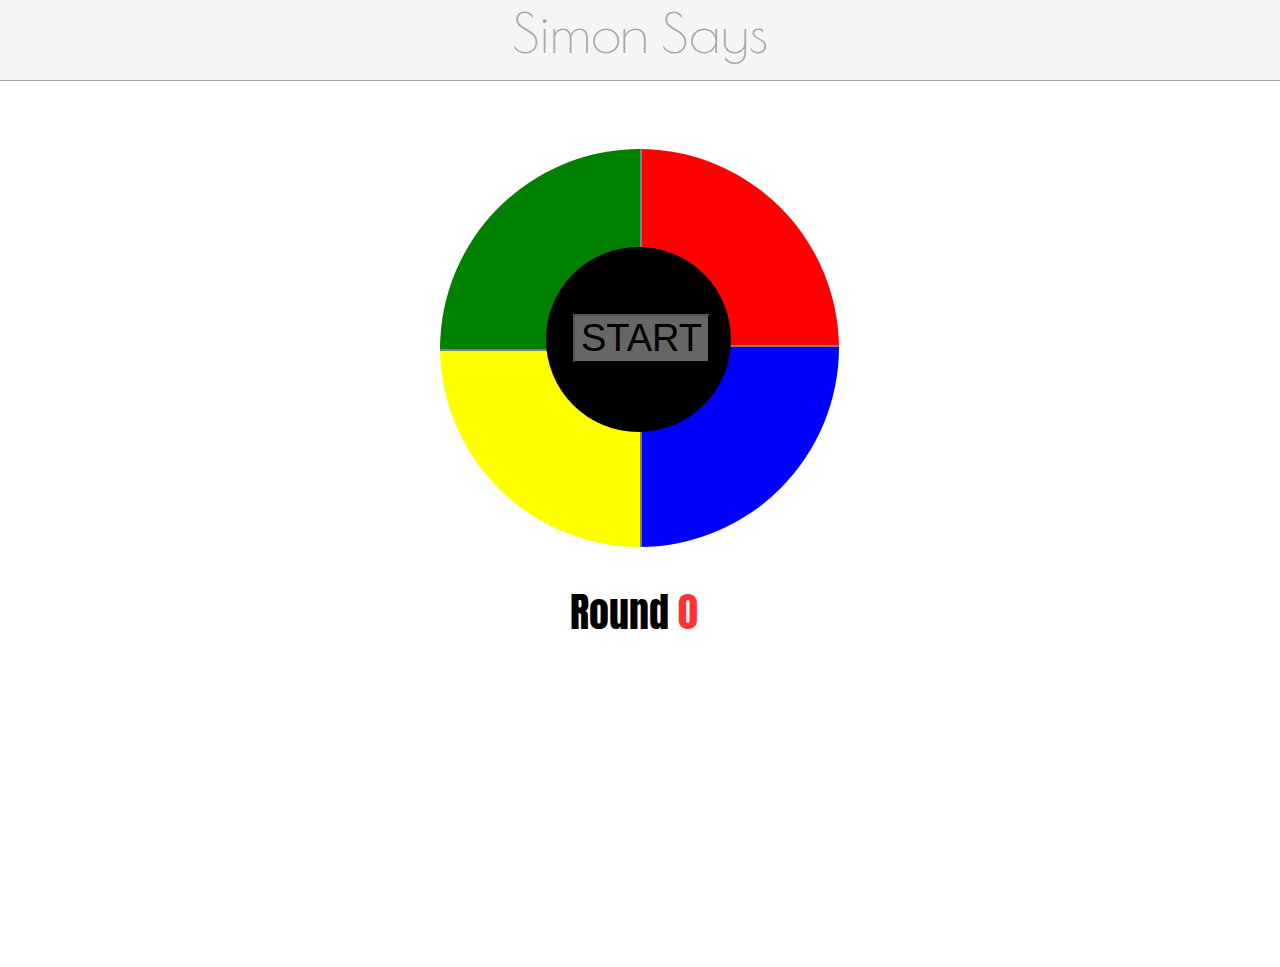
<file: index.html>
<!DOCTYPE html>
<html>
<head>
	<meta charset="utf-8">
	<meta http-equiv="X-UA-Compatible" content="IE=edge">
	<title>Simon</title>
	<link rel="stylesheet" href="style.css">
	<link href='https://fonts.googleapis.com/css?family=Poiret+One' rel='stylesheet' type='text/css'>
	<link href='https://fonts.googleapis.com/css?family=Anton' rel='stylesheet' type='text/css'>
</head>
<body>
	  <header>
	  	<h2>Simon Says</h2>

	  </header>
	  <section class="container">
	  	<div class= "simon-body">
	  		<ul>
	  			<li><h3 class="h3-div"></h3></li>
	  			<li class="red" ></li>
	  			<li class="blue"></li>
	  			<li class="yellow"></li>
	  			<li class="green"></li>
	  		</ul>
	  		<div class="center"><button id="start">START</button></div>
	  		<div class="round">Round&nbsp;<span>0</span></div>
	  	</div> 

     </section>

</body>
<script type="text/javascript" src="jquery.js"></script>
<script type="text/javascript" src="app.js"></script>
</html>
</file>
<file: style.css>
/* http://meyerweb.com/eric/tools/css/reset/ 
   v2.0 | 20110126
   License: none (public domain)
*/

html, body, div, span, applet, object, iframe,
h1, h2, h3, h4, h5, h6, p, blockquote, pre,
a, abbr, acronym, address, big, cite, code,
del, dfn, em, img, ins, kbd, q, s, samp,
small, strike, strong, sub, sup, tt, var,
b, u, i, center,
dl, dt, dd, ol, ul, li,
fieldset, form, label, legend,
table, caption, tbody, tfoot, thead, tr, th, td,
article, aside, canvas, details, embed, 
figure, figcaption, footer, header, hgroup, 
menu, nav, output, ruby, section, summary,
time, mark, audio, video {
	margin: 0;
	padding: 0;
	border: 0;
	font-size: 100%;
	font: inherit;
	vertical-align: baseline;
}
/* HTML5 display-role reset for older browsers */
article, aside, details, figcaption, figure, 
footer, header, hgroup, menu, nav, section {
	display: block;
}
body {
	line-height: 1;
}
ol, ul {
	list-style: none;
}
blockquote, q {
	quotes: none;
}
blockquote:before, blockquote:after,
q:before, q:after {
	content: '';
	content: none;
}
table {
	border-collapse: collapse;
	border-spacing: 0;
}

/**************************************************************************************/*


body{
	}

header{
	font-family: 'Poiret One', cursive;
	background:  whitesmoke;
	text-align: center;
	font-weight: 200px;
	color: darkgray;	
	font-size: 55px;
	height: 70px;
	padding: 5px;
	border-bottom: 1px solid darkgray;

}
h3{padding-top: 20px}

.round{
	width: 40%;
	left: 130px;
	position: relative;
	bottom: 560px;
	font-size: 30pt;
	font-family: 'Anton', sans-serif;
}
span{
	color: #ff3333;
}
section {

	max-width: 840px;
	margin-right: auto;
	margin-left: auto;
	

}
.simon-body{
	margin: auto;
	width: 400px;
	height: 400px;
	border-radius: 275px;
	
}


.simon-body .red{
	position: relative;
	left: 196px;
    top: -12px;;
	width: 200px;
	height: 200px;
	background: red;
	border-top-right-radius: 200px;	
	border-left: 3px solid gray;

}

.simon-body .blue{
	position: relative;
	left: 197px;
    top: -16px;
	width: 200px;
	height: 200px;
	background: blue;
	border-bottom-right-radius: 200px;
	border-left: 2px solid gray;
	border-top: 2px solid gray;

}

.simon-body .yellow{
	position: relative;
	bottom: 218px;
	width: 200px;
	height: 200px;
	background: yellow;
	border-bottom-left-radius: 200px;
	border-right: 2px solid gray;
	border-top: 2px solid gray;

}
.simon-body .green{
	position: relative;
    bottom: 616px;
	width: 200px;
	height: 200px;
	background: green;
	border-top-left-radius: 200px;
	border-bottom: 2px solid gray;
	border-right: 2px solid gray;
	

}

.simon-body .center{
    position: relative;
	left: 106px;
    top: -720px;
	width: 125px;
	height: 125px;
	background: black;
	border-radius: 100px;
	text-align: center;
	padding: 30px;
	color: lightgray;

	
}

.simon-body .center button{
	position: relative;
	right: 3px;
	font-size: 38px;
	margin-top:  37px;
	background: #666666;



}
  .h3-div{
  	height: 60px;

  }
</file>
